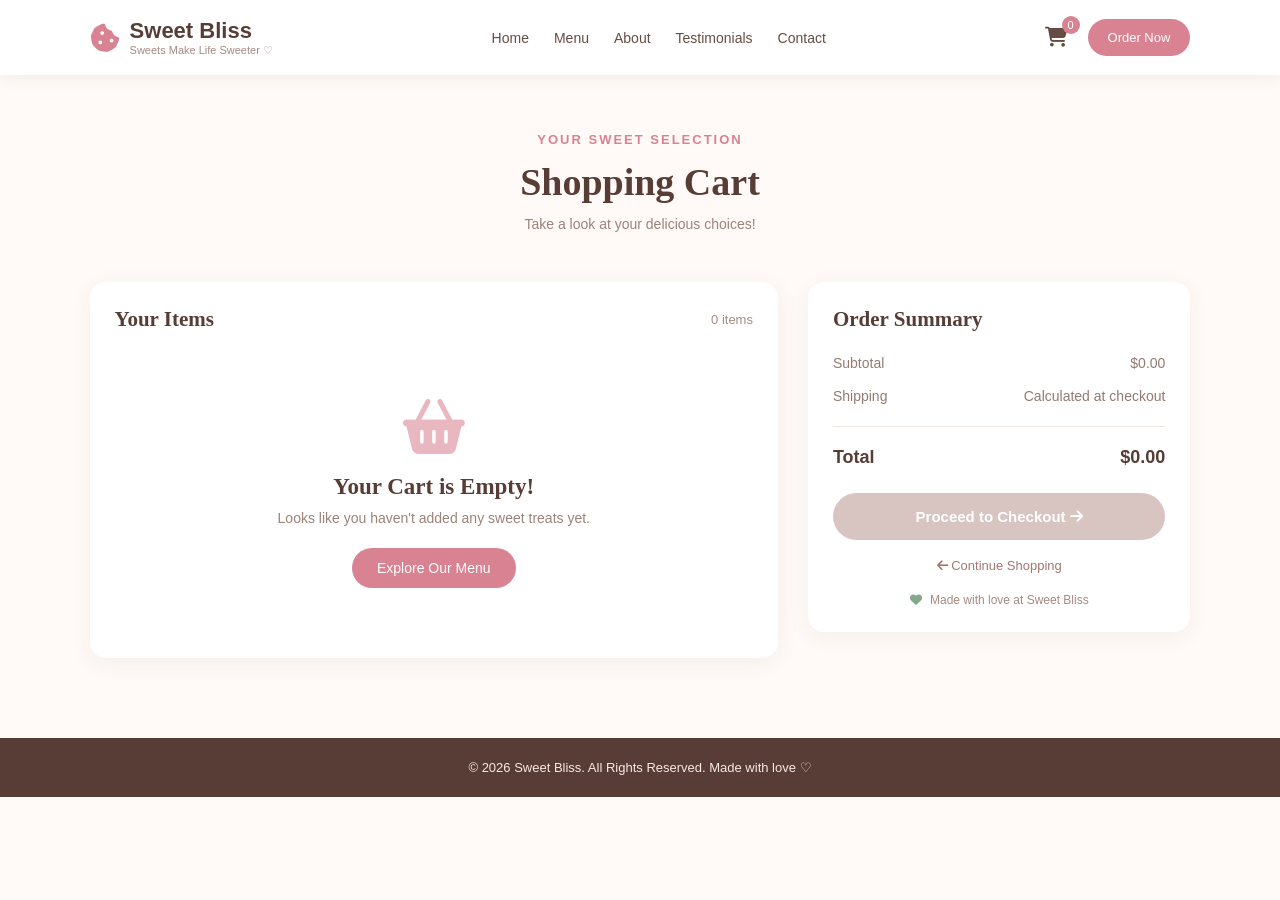
<file: cart.html>
<!DOCTYPE html>
<html lang="en">
<head>
    <meta charset="UTF-8">
    <meta name="viewport" content="width=device-width, initial-scale=1.0">
    <title>My Cart | Sweet Bliss</title>

    <link rel="stylesheet"
        href="https://cdnjs.cloudflare.com/ajax/libs/font-awesome/6.5.0/css/all.min.css">

    <link rel="stylesheet" href="cart.css">
</head>

<body>

    <!-- Navbar -->
    <header class="navbar">

        <div class="logo">
            <i class="fa-solid fa-cookie-bite logo-icon"></i>

            <div class="logo-text">
                <span class="brand-name">Sweet Bliss</span>
                <span class="tagline">Sweets Make Life Sweeter ♡</span>
            </div>
        </div>

        <nav class="nav-links">
            <a href="home.html">Home</a>
            <a href="menu.html">Menu</a>
            <a href="about.html">About</a>
            <a href="index.html#testimonials">Testimonials</a>
            <a href="contact us.html">Contact</a>
        </nav>

        <div class="nav-actions">

            <a href="cart.html" class="cart-btn">
                <i class="fa-solid fa-cart-shopping"></i>
                <span id="cart-count">0</span>
            </a>

            <a href="menu.html" class="order-now-btn">
                Order Now
            </a>

        </div>

    </header>


    <!-- Page Header -->
    <section class="page-header">

        <span class="small-title">Your Sweet Selection</span>

        <h1>Shopping Cart</h1>

        <p>Take a look at your delicious choices!</p>

    </section>


    <!-- Cart Section -->
    <main class="cart-container">

        <!-- Cart Products -->
        <section class="cart-items">

            <div class="section-heading">
                <h2>Your Items</h2>
                <span id="items-label">0 items</span>
            </div>

            <div id="cart-products"></div>

        </section>


        <!-- Order Summary -->
        <aside class="order-summary">

            <h2>Order Summary</h2>

            <div class="summary-row">
                <span>Subtotal</span>
                <span id="subtotal">$0.00</span>
            </div>

            <div class="summary-row">
                <span>Shipping</span>
                <span id="shipping">Calculated at checkout</span>
            </div>

            <div class="summary-row total">
                <span>Total</span>
                <span id="total">$0.00</span>
            </div>

            <button class="checkout-btn" id="checkout-btn">
                Proceed to Checkout
                <i class="fa-solid fa-arrow-right"></i>
            </button>

            <a href="menu.html" class="continue-shopping">
                <i class="fa-solid fa-arrow-left"></i>
                Continue Shopping
            </a>

            <p class="secure-note">
                <i class="fa-solid fa-heart"></i>
                Made with love at Sweet Bliss
            </p>

        </aside>

    </main>


    <!-- Footer -->
    <footer>
        <p>© 2026 Sweet Bliss. All Rights Reserved. Made with love ♡</p>
    </footer>


    <script src="cart.js"></script>

</body>
</html>
</file>
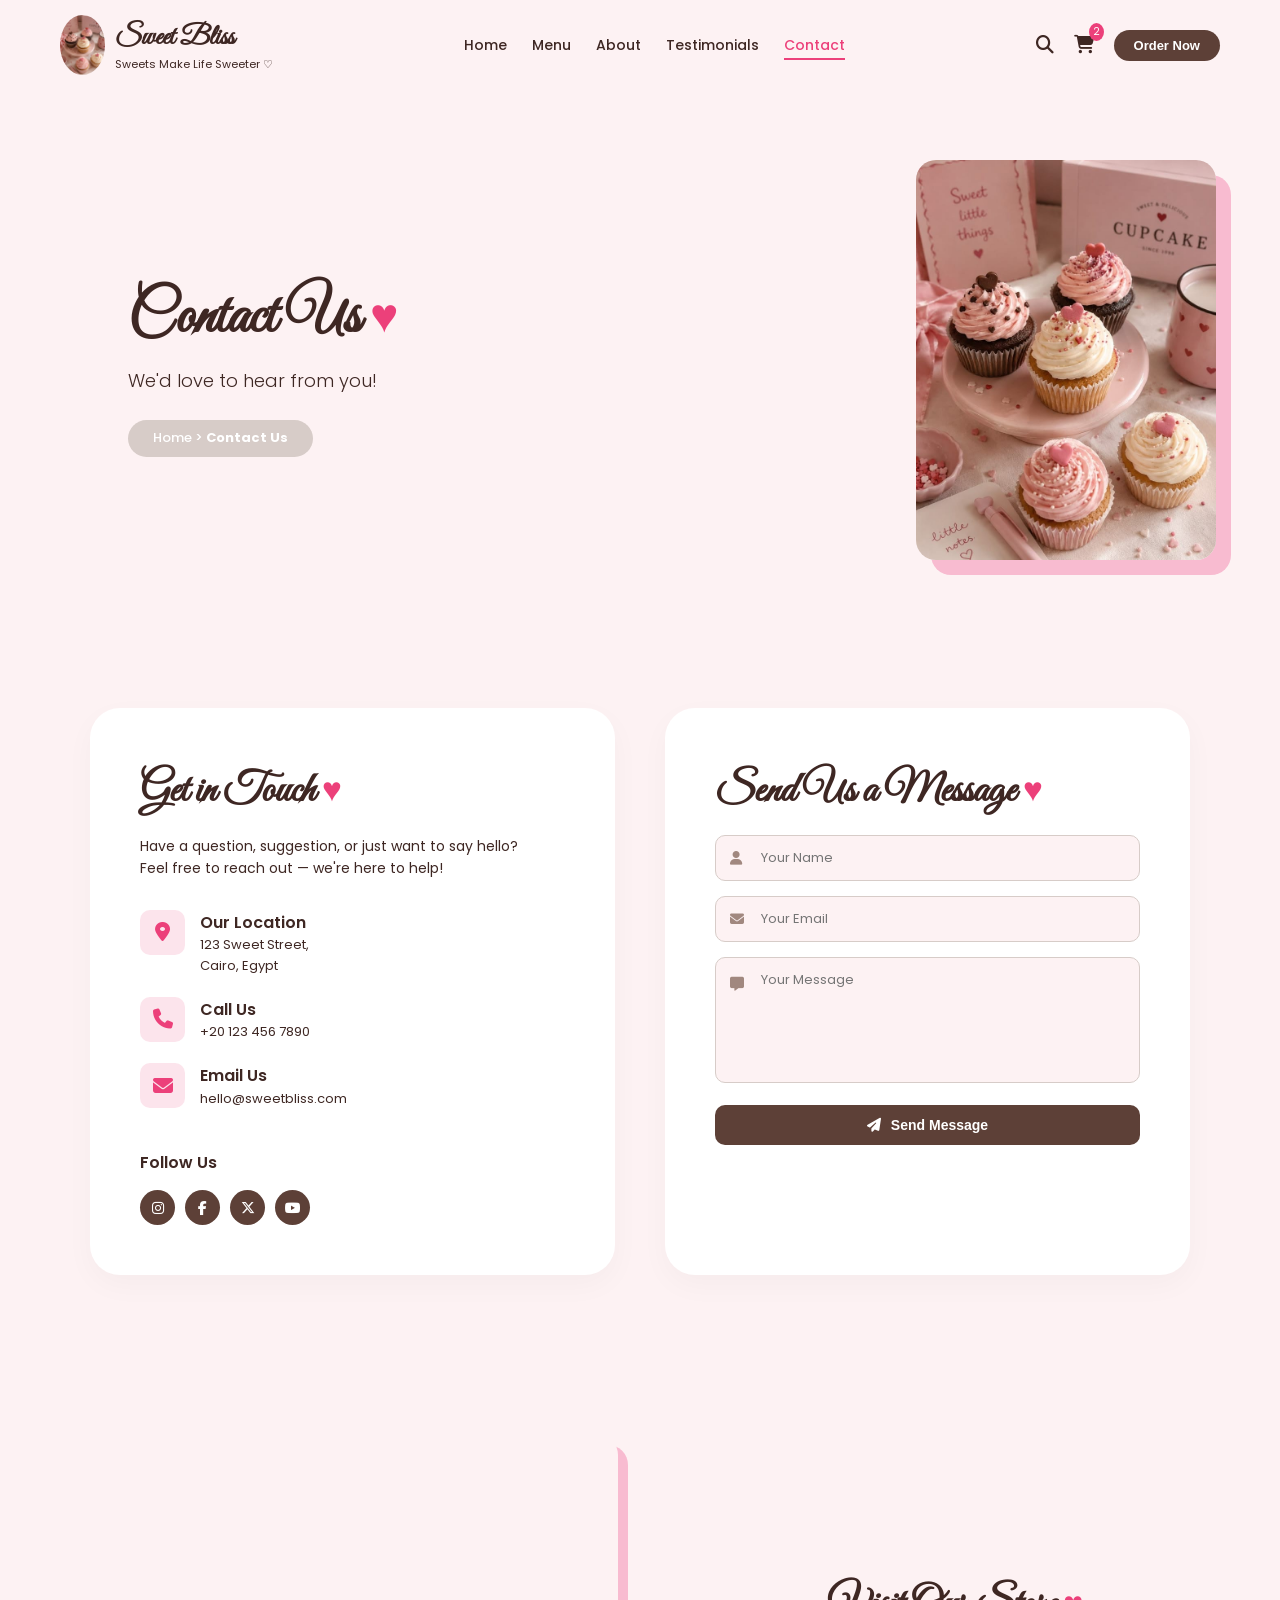
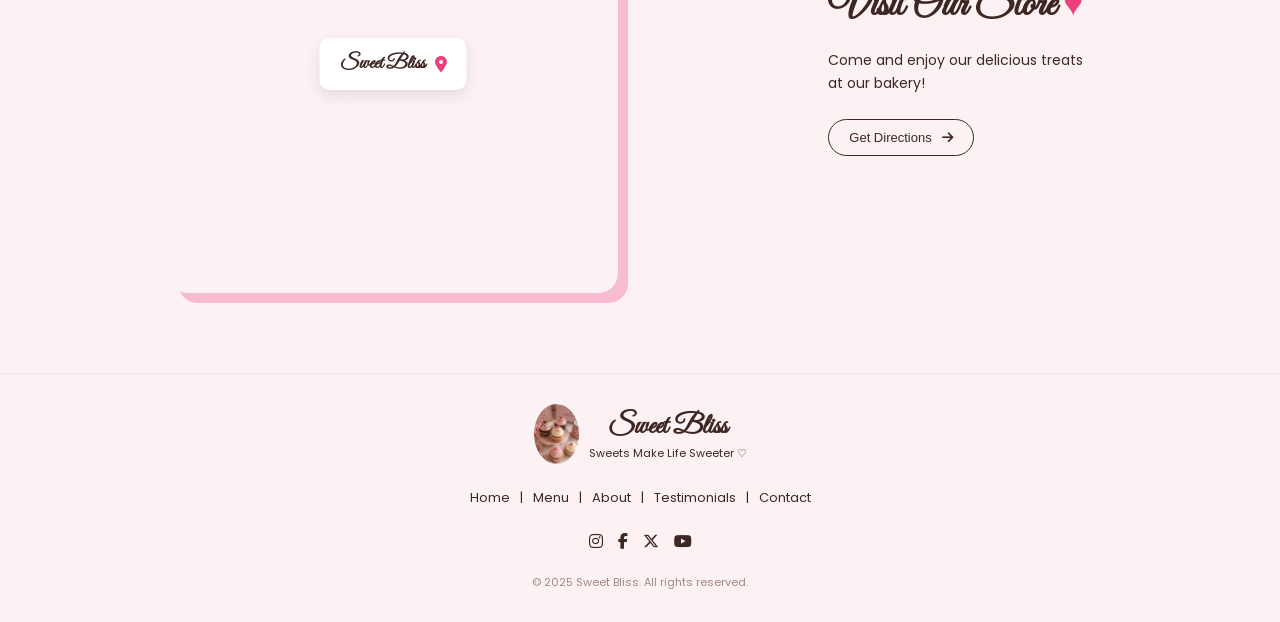
<file: contact us.html>
<!DOCTYPE html>
<html lang="en">
<head>
    <meta charset="UTF-8">
    <meta name="viewport" content="width=device-width, initial-scale=1.0">
    <title>Contact Us - Sweet Bliss</title>
    <!-- استيراد خطوط Google - مشابهة للخطوط في التصميم -->
    <link href="https://fonts.googleapis.com/css2?family=Poppins:wght@400;500;600;700&family=Great+Vibes&display=swap" rel="stylesheet">
    <!-- استيراد أيقونات FontAwesome -->
    <link rel="stylesheet" href="https://cdnjs.cloudflare.com/ajax/libs/font-awesome/6.4.0/css/all.min.css">
    <!-- ربط ملف الـ CSS المنفصل -->
    <link rel="stylesheet" href="contact us.css">
</head>
<body>

    <!-- Header / Navbar Section -->
    <header>
        <div class="header-container">
            <div class="logo">
                <!-- استبدل الرابط بصورة الشعار إذا كانت لديك -->
                <img src="./image/capcack2.jpeg" alt="Sweet Bliss Logo">
                <div>
                    <span class="brand-name">Sweet Bliss</span>
                    <p class="tagline">Sweets Make Life Sweeter ♡</p>
                </div>
            </div>
            <nav>
                <ul>
                    <li><a href="home.html">Home</a></li>
                    <li><a href="menu.html">Menu</a></li>
                    <li><a href="about.html">About</a></li>
                    <li><a href="testimonial.html">Testimonials</a></li>
                    <li><a href="contact us.html" class="active">Contact</a></li>
                </ul>
            </nav>
            <div class="header-actions">
                <i class="fa-solid fa-search"></i>
                <div class="cart-icon">
                    <i class="fa-solid fa-shopping-cart"></i>
                    <span class="cart-count">2</span>
                </div>
                <button class="order-now-btn">Order Now</button>
            </div>
        </div>
    </header>

    <!-- Hero / Title Section -->
    <section class="hero">
        <div class="hero-content">
            <h1>Contact Us <span class="heart-icon">♥</span></h1>
            <p>We'd love to hear from you!</p>
            <div class="breadcrumb">
                <a href="#">Home</a> &nbsp;&gt;&nbsp; <span class="current-page">Contact Us</span>
            </div>
        </div>
        <div class="hero-image">
            <!-- استبدل الرابط بصورة الكيكة من التصميم -->
            <img src="./image/capcack2.jpeg" alt="Delicious Berry Cheesecake" class="main-cake-img">
        </div>
    </section>

    <!-- Contact Form & Info Section -->
    <section class="contact-section">
        <div class="contact-container">
            
            <!-- Left Side: Get in Touch & Info -->
            <div class="contact-info">
                <h2>Get in Touch <span class="heart-icon">♥</span></h2>
                <p>Have a question, suggestion, or just want to say hello?<br> Feel free to reach out &mdash; we're here to help!</p>
                
                <div class="info-blocks">
                    <div class="info-block">
                        <div class="info-icon"><i class="fa-solid fa-location-dot"></i></div>
                        <div>
                            <h4>Our Location</h4>
                            <p>123 Sweet Street,<br>Cairo, Egypt</p>
                        </div>
                    </div>
                    <div class="info-block">
                        <div class="info-icon"><i class="fa-solid fa-phone"></i></div>
                        <div>
                            <h4>Call Us</h4>
                            <p>+20 123 456 7890</p>
                        </div>
                    </div>
                    <div class="info-block">
                        <div class="info-icon"><i class="fa-solid fa-envelope"></i></div>
                        <div>
                            <h4>Email Us</h4>
                            <p>hello@sweetbliss.com</p>
                        </div>
                    </div>
                </div>

                <div class="follow-us">
                    <h3>Follow Us</h3>
                    <div class="social-icons">
                        <a href="#"><i class="fa-brands fa-instagram"></i></a>
                        <a href="#"><i class="fa-brands fa-facebook-f"></i></a>
                        <a href="#"><i class="fa-brands fa-x-twitter"></i></a>
                        <a href="#"><i class="fa-brands fa-youtube"></i></a>
                    </div>
                </div>
            </div>

            <!-- Right Side: Send Us a Message Form -->
            <div class="contact-form">
                <h2>Send Us a Message <span class="heart-icon">♥</span></h2>
                <form id="contactForm">
                    <div class="input-group">
                        <i class="fa-solid fa-user input-icon"></i>
                        <input type="text" id="name" name="name" placeholder="Your Name" required>
                    </div>
                    <div class="input-group">
                        <i class="fa-solid fa-envelope input-icon"></i>
                        <input type="email" id="email" name="email" placeholder="Your Email" required>
                    </div>
                    <div class="input-group textarea-group">
                        <i class="fa-solid fa-message input-icon"></i>
                        <textarea id="message" name="message" placeholder="Your Message" rows="5" required></textarea>
                    </div>
                    <button type="submit" class="submit-btn">
                        <i class="fa-solid fa-paper-plane"></i> Send Message
                    </button>
                </form>
            </div>

        </div>
    </section>

    <!-- Visit Store Section (Map & Cupcake) -->
    <section class="visit-store">
        <div class="visit-container">
            <div class="map-container">
                <iframe src="https://www.google.com/maps/embed?pb=!1m18!1m12!1m3!1d3453.6833402780353!2d31.331069625035923!3d30.04594127492312!2m3!1f0!2f0!3f0!3m2!1i1024!2i768!4f13.1!3m3!1m2!1s0x14583f0013c8da0f%3A0x3aaf21696035b42a!2z2K3ZhNmI2YrYp9iqINin2KjZiCDYp9mE2LPYudmI2K8!5e0!3m2!1sar!2seg!4v1793822193230!5m2!1sar!2seg" width="600" height="450" style="border:0;" allowfullscreen="" loading="lazy" referrerpolicy="strict-origin-when-cross-origin"></iframe>
                <!-- استبدل الرابط بصورة الخريطة من التصميم -->
                <!-- <img src="https://maps.app.goo.gl/vbQvXBzVU9SWwN8bA" alt="Sweet Bliss Bakery Location Map"> -->
                <div class="map-overlay">
                    <div class="map-card">
                        <span class="logo-name">Sweet Bliss</span>
                        <i class="fa-solid fa-location-dot map-pin"></i>
                    </div>
                </div>
            </div>
            <div class="visit-text">
                <h2>Visit Our Store <span class="heart-icon">♥</span></h2>
                <p>Come and enjoy our delicious treats<br> at our bakery!</p>
                <button class="get-directions-btn">Get Directions <i class="fa-solid fa-arrow-right"></i></button>
            </div>
            <div class="cupcake-image">
                <!-- استبدل الرابط بصورة الكب كيك من التصميم -->
                <!-- <img src="./image/cheescik.jpeg" alt="Delicious Pink Cupcake with Cherry"> -->
            </div>
        </div>
    </section>

    <!-- Footer Section -->
    <footer>
        <div class="footer-container">
            <div class="logo">
                <img src="./image/capcack2.jpeg" alt="Sweet Bliss Logo">
                <div>
                    <span class="brand-name">Sweet Bliss</span>
                    <p class="tagline">Sweets Make Life Sweeter ♡</p>
                </div>
            </div>
            <nav class="footer-nav">
                <a href="#">Home</a> |
                <a href="#">Menu</a> |
                <a href="#">About</a> |
                <a href="#">Testimonials</a> |
                <a href="#">Contact</a>
            </nav>
            <div class="footer-social">
                <a href="#"><i class="fa-brands fa-instagram"></i></a>
                <a href="#"><i class="fa-brands fa-facebook-f"></i></a>
                <a href="#"><i class="fa-brands fa-x-twitter"></i></a>
                <a href="#"><i class="fa-brands fa-youtube"></i></a>
            </div>
            <p class="copyright">&copy; 2025 Sweet Bliss. All rights reserved.</p>
        </div>
    </footer>

    <!-- ربط ملف الـ JS المنفصل -->
    <script src="contact us.js"></script>
</body>
</html>
</file>
<file: cart.css>
* {
    margin: 0;
    padding: 0;
    box-sizing: border-box;
}

body {
    font-family: Arial, sans-serif;
    background: #fffaf7;
    color: #49352f;
}

a {
    text-decoration: none;
    color: inherit;
}

/* Navbar */
.navbar {
    background: #fff;
    padding: 18px 7%;
    display: flex;
    align-items: center;
    justify-content: space-between;
    gap: 25px;
    box-shadow: 0 3px 15px rgba(80, 45, 35, 0.07);
}

.logo {
    display: flex;
    align-items: center;
    gap: 10px;
}

.logo-icon {
    color: #d98291;
    font-size: 30px;
}

.logo-text {
    display: flex;
    flex-direction: column;
}

.brand-name {
    font-size: 22px;
    font-weight: bold;
    color: #573d35;
}

.tagline {
    color: #a58b82;
    font-size: 11px;
}

.nav-links {
    display: flex;
    gap: 25px;
}

.nav-links a {
    color: #654d44;
    font-size: 14px;
    transition: 0.3s;
}

.nav-links a:hover {
    color: #d98291;
}

.nav-actions {
    display: flex;
    align-items: center;
    gap: 20px;
}

.cart-btn {
    position: relative;
    font-size: 20px;
    color: #654d44;
}

#cart-count {
    position: absolute;
    top: -10px;
    right: -12px;
    background: #d98291;
    color: white;
    font-size: 11px;
    width: 18px;
    height: 18px;
    border-radius: 50%;
    display: flex;
    align-items: center;
    justify-content: center;
}

.order-now-btn {
    background: #d98291;
    color: white;
    padding: 11px 20px;
    border-radius: 25px;
    font-size: 13px;
}

/* Page Header */
.page-header {
    text-align: center;
    padding: 55px 20px 35px;
}

.small-title {
    color: #d98291;
    font-size: 13px;
    font-weight: bold;
    letter-spacing: 2px;
    text-transform: uppercase;
}

.page-header h1 {
    font-family: Georgia, serif;
    font-size: 38px;
    color: #573d35;
    margin: 12px 0;
}

.page-header p {
    color: #9b8379;
    font-size: 14px;
}

/* Cart Layout */
.cart-container {
    width: 86%;
    max-width: 1200px;
    margin: 15px auto 80px;
    display: grid;
    grid-template-columns: 1.8fr 1fr;
    gap: 30px;
    align-items: start;
}

.cart-items,
.order-summary {
    background: white;
    border-radius: 16px;
    padding: 25px;
    box-shadow: 0 5px 25px rgba(80, 45, 35, 0.06);
}

.section-heading {
    display: flex;
    justify-content: space-between;
    align-items: center;
    margin-bottom: 22px;
}

.section-heading h2,
.order-summary h2 {
    font-family: Georgia, serif;
    color: #573d35;
    font-size: 21px;
}

#items-label {
    color: #a58b82;
    font-size: 13px;
}

/* Product Row */
.cart-item {
    display: grid;
    grid-template-columns: 95px 1fr auto;
    gap: 18px;
    align-items: center;
    padding: 18px 0;
    border-bottom: 1px solid #f2e9e5;
}

.cart-item:last-child {
    border-bottom: none;
}

.cart-item img {
    width: 95px;
    height: 95px;
    object-fit: cover;
    border-radius: 12px;
}

.item-info h3 {
    font-size: 16px;
    color: #573d35;
    margin-bottom: 7px;
}

.item-price {
    color: #d98291;
    font-weight: bold;
    font-size: 15px;
}

.quantity-control {
    display: flex;
    align-items: center;
    gap: 13px;
    margin-top: 13px;
}

.quantity-control button {
    border: 1px solid #eadbd5;
    background: #fffaf7;
    color: #654d44;
    width: 27px;
    height: 27px;
    border-radius: 7px;
    cursor: pointer;
    font-size: 14px;
}

.quantity-control button:hover {
    background: #f8e5e8;
}

.quantity {
    font-size: 14px;
    font-weight: bold;
}

.item-actions {
    text-align: right;
}

.item-total {
    display: block;
    font-weight: bold;
    color: #573d35;
    margin-bottom: 17px;
}

.remove-btn {
    border: none;
    background: transparent;
    color: #c77c7c;
    cursor: pointer;
    font-size: 13px;
}

.remove-btn:hover {
    color: #a83d3d;
}

/* Empty Cart */
.empty-cart {
    text-align: center;
    padding: 45px 15px;
}

.empty-cart i {
    font-size: 55px;
    color: #e9b7bf;
    margin-bottom: 20px;
}

.empty-cart h3 {
    color: #573d35;
    font-family: Georgia, serif;
    font-size: 23px;
    margin-bottom: 10px;
}

.empty-cart p {
    color: #9b8379;
    font-size: 14px;
    margin-bottom: 22px;
}

.shop-btn {
    display: inline-block;
    background: #d98291;
    color: white;
    padding: 12px 25px;
    border-radius: 25px;
    font-size: 14px;
}

/* Order Summary */
.order-summary h2 {
    margin-bottom: 23px;
}

.summary-row {
    display: flex;
    justify-content: space-between;
    margin: 17px 0;
    color: #927b71;
    font-size: 14px;
}

.summary-row.total {
    border-top: 1px solid #f0e5e0;
    padding-top: 20px;
    margin-top: 22px;
    color: #573d35;
    font-size: 18px;
    font-weight: bold;
}

.checkout-btn {
    display: block;
    width: 100%;
    text-align: center;
    background: #d98291;
    color: white;
    border: none;
    border-radius: 25px;
    padding: 15px;
    font-size: 15px;
    font-weight: bold;
    margin-top: 25px;
    cursor: pointer;
    transition: 0.3s;
}

.checkout-btn:hover {
    background: #c76e7e;
}

.checkout-btn:disabled {
    background: #d8c5c1;
    cursor: not-allowed;
}

.continue-shopping {
    display: block;
    text-align: center;
    color: #a47770;
    font-size: 13px;
    margin-top: 18px;
}

.continue-shopping:hover {
    color: #d98291;
}

.secure-note {
    text-align: center;
    color: #a58b82;
    font-size: 12px;
    margin-top: 20px;
}

.secure-note i {
    color: #83a88a;
    margin-right: 5px;
}

/* Footer */
footer {
    background: #573d35;
    color: #f8e9e5;
    text-align: center;
    padding: 22px;
    font-size: 13px;
}

/* Responsive */
@media (max-width: 900px) {
    .cart-container {
        grid-template-columns: 1fr;
    }

    .nav-links {
        gap: 12px;
    }
}

@media (max-width: 650px) {
    .navbar {
        flex-wrap: wrap;
        padding: 15px 5%;
    }

    .nav-links {
        order: 3;
        width: 100%;
        justify-content: center;
        flex-wrap: wrap;
    }

    .nav-actions {
        gap: 15px;
    }

    .order-now-btn {
        padding: 9px 13px;
    }

    .cart-container {
        width: 92%;
    }

    .cart-items,
    .order-summary {
        padding: 18px;
    }

    .cart-item {
        grid-template-columns: 75px 1fr;
        gap: 12px;
    }

    .cart-item img {
        width: 75px;
        height: 75px;
    }

    .item-actions {
        grid-column: 2;
        display: flex;
        justify-content: space-between;
        align-items: center;
        text-align: left;
    }

    .item-total {
        margin: 0;
    }

    .page-header h1 {
        font-size: 30px;
    }
}
</file>
<file: contact us.css>
/* --- تعريف المتغيرات والألوان الأساسية --- */
:root {
    --primary-pink: #fdf2f3; /* لون الخلفية الوردي الفاتح جداً */
    --accent-pink: #f8bbd0;  /* لون وردي أغمق للظلال والعناصر */
    --text-dark: #3e2723;    /* لون النص البني الداكن */
    --input-bg: #fff;
    --button-bg: #5d4037;   /* لون الأزرار البني الداكن */
    --button-hover: #4e342e;
    --heart-color: #ec407a;
    --font-family-poppins: 'Poppins', sans-serif;
    --font-family-script: 'Great Vibes', cursive;
}

/* --- تنسيقات عامة للصفحة --- */
* {
    margin: 0;
    padding: 0;
    box-sizing: border-box;
}

body {
    font-family: var(--font-family-poppins);
    color: var(--text-dark);
    background-color: var(--primary-pink);
    line-height: 1.6;
    overflow-x: hidden;
}

a {
    text-decoration: none;
    color: inherit;
    transition: 0.3s;
}

ul {
    list-style: none;
}

.heart-icon {
    color: var(--heart-color);
    font-size: 0.8em;
}

/* --- تنسيقات الـ Header --- */
header {
    background-color: var(--primary-pink);
    padding: 15px 0;
    position: fixed;
    top: 0;
    width: 100%;
    z-index: 1000;
}

.header-container {
    max-width: 1200px;
    margin: 0 auto;
    padding: 0 20px;
    display: flex;
    justify-content: space-between;
    align-items: center;
}

.logo {
    display: flex;
    align-items: center;
    gap: 10px;
}

.logo img {
    height: 60px;
    border-radius: 50%; /* إذا كان الشعار دائري */
}

.brand-name {
    font-family: var(--font-family-script);
    font-size: 28px;
    font-weight: 700;
    color: var(--text-dark);
}

.tagline {
    font-size: 11px;
    color: var(--text-dark);
    margin-top: -5px;
}

header nav ul {
    display: flex;
    gap: 25px;
}

header nav ul li a {
    font-size: 14px;
    font-weight: 500;
}

header nav ul li a:hover, header nav ul li a.active {
    color: var(--heart-color);
    border-bottom: 2px solid var(--heart-color);
    padding-bottom: 3px;
}

.header-actions {
    display: flex;
    align-items: center;
    gap: 20px;
    font-size: 18px;
}

.cart-icon {
    position: relative;
}

.cart-count {
    position: absolute;
    top: -8px;
    right: -10px;
    background-color: var(--heart-color);
    color: white;
    font-size: 10px;
    padding: 1px 4px;
    border-radius: 50%;
}
.main-cake-img{
    height: 400px;
    object-fit: cover;
}
.order-now-btn {
    background-color: var(--button-bg);
    color: white;
    border: none;
    padding: 8px 20px;
    border-radius: 20px;
    font-size: 13px;
    font-weight: 600;
    cursor: pointer;
    transition: 0.3s;
}

.order-now-btn:hover {
    background-color: var(--button-hover);
    transform: translateY(-2px);
}

/* --- تنسيقات الـ Hero Section --- */
.hero {
    margin-top: 100px; /* للتعويض عن الهيدر الثابت */
    padding: 60px 0;
    display: flex;
    align-items: center;
    justify-content: space-between;
    padding-left: 10%;
    padding-right: 5%;
}

.hero-content {
    max-width: 50%;
}

.hero-content h1 {
    font-family: var(--font-family-script);
    font-size: 60px;
    color: var(--text-dark);
}

.hero-content p {
    font-size: 18px;
    font-weight: 300;
    color: var(--text-dark);
    margin-bottom: 25px;
}

.breadcrumb {
    background-color: #d7ccc8; /* لون بني فاتح للخلفية */
    color: white;
    display: inline-flex;
    padding: 8px 25px;
    border-radius: 25px;
    font-size: 13px;
    font-weight: 500;
}

.breadcrumb a {
    color: white;
}
.breadcrumb a:hover {
    color: var(--primary-pink);
}

.current-page {
    font-weight: 700;
}

.hero-image img.main-cake-img {
    max-width: 500px;
    border-radius: 20px;
    box-shadow: 15px 15px 0 var(--accent-pink); /* تأثير الظل القوي الوردي */
}

/* --- تنسيقات الـ Contact Section --- */
.contact-section {
    padding: 80px 0;
    display: flex;
    justify-content: center;
}

.contact-container {
    max-width: 1100px;
    width: 90%;
    display: flex;
    gap: 50px;
}

.contact-info, .contact-form {
    background-color: white;
    padding: 50px;
    border-radius: 30px;
    flex: 1;
    box-shadow: 0 10px 30px rgba(0,0,0,0.03); /* ظل خفيف جداً */
}

h2 {
    font-family: var(--font-family-script);
    font-size: 42px;
    color: var(--text-dark);
    margin-bottom: 10px;
}

.contact-info p {
    font-size: 14px;
    color: var(--text-dark);
    margin-bottom: 30px;
}

.info-blocks {
    display: flex;
    flex-direction: column;
    gap: 20px;
}

.info-block {
    display: flex;
    align-items: flex-start;
    gap: 15px;
}

.info-icon {
    color: var(--heart-color);
    font-size: 20px;
    background-color: #fce4ec; /* لون خلفية أيقونة وردي */
    width: 45px;
    height: 45px;
    display: flex;
    justify-content: center;
    align-items: center;
    border-radius: 10px;
}

.info-block h4 {
    font-size: 16px;
    font-weight: 600;
}

.info-block p {
    font-size: 13px;
    margin-bottom: 0;
}

.follow-us {
    margin-top: 40px;
}

.follow-us h3 {
    font-size: 16px;
    font-weight: 600;
    margin-bottom: 15px;
}

.social-icons {
    display: flex;
    gap: 10px;
}

.social-icons a {
    color: white;
    background-color: var(--button-bg);
    width: 35px;
    height: 35px;
    display: flex;
    justify-content: center;
    align-items: center;
    border-radius: 50%;
    font-size: 14px;
}

.social-icons a:hover {
    background-color: var(--heart-color);
    transform: scale(1.1);
}

/* --- تنسيقات النموذج (Form) --- */
.input-group {
    position: relative;
    margin-bottom: 15px;
}

.input-icon {
    position: absolute;
    left: 15px;
    top: 50%;
    transform: translateY(-50%);
    color: #a1887f; /* لون أيقونة الإدخال */
    font-size: 14px;
}

.input-group input, .input-group textarea {
    width: 100%;
    padding: 12px 15px 12px 45px;
    border: 1px solid #d7ccc8; /* لون حدود فاتح جداً */
    border-radius: 10px;
    font-family: var(--font-family-poppins);
    font-size: 13px;
    background-color: #fdf2f3; /* لون خلفية المدخلات الوردي */
}

.input-group input:focus, .input-group textarea:focus {
    outline: none;
    border-color: var(--heart-color);
}

.textarea-group .input-icon {
    top: 20px;
    transform: none;
}

.input-group textarea {
    resize: none;
}

.submit-btn {
    width: 100%;
    background-color: var(--button-bg);
    color: white;
    border: none;
    padding: 12px;
    border-radius: 10px;
    font-size: 14px;
    font-weight: 600;
    cursor: pointer;
    transition: 0.3s;
    display: flex;
    justify-content: center;
    align-items: center;
    gap: 10px;
}

.submit-btn:hover {
    background-color: var(--button-hover);
}

/* --- تنسيقات الـ Visit Store Section --- */
.visit-store {
    padding: 80px 0;
}

.visit-container {
    max-width: 1200px;
    margin: 0 auto;
    display: flex;
    align-items: center;
    justify-content: space-between;
    padding-left: 10%;
    position: relative;
}

.map-container {
    position: relative;
    max-width: 450px;
    border-radius: 20px;
    overflow: hidden;
    box-shadow: 10px 10px 0 var(--accent-pink); /* تأثير الظل القوي الوردي للخريطة */
}

.map-container img {
    width: 100%;
}

.map-overlay {
    position: absolute;
    top: 50%;
    left: 50%;
    transform: translate(-50%, -50%);
}

.map-card {
    background-color: white;
    padding: 10px 20px;
    border-radius: 10px;
    display: flex;
    align-items: center;
    gap: 10px;
    box-shadow: 0 5px 15px rgba(0,0,0,0.1);
}

.logo-name {
    font-family: var(--font-family-script);
    font-size: 20px;
    font-weight: 700;
}

.map-pin {
    color: var(--heart-color);
}

.visit-text {
    max-width: 30%;
    margin-left: 5%;
}

.visit-text p {
    font-size: 14px;
    margin-bottom: 25px;
}

.get-directions-btn {
    background-color: transparent;
    color: var(--text-dark);
    border: 1px solid var(--text-dark);
    padding: 10px 20px;
    border-radius: 20px;
    font-size: 13px;
    font-weight: 500;
    cursor: pointer;
    transition: 0.3s;
    display: flex;
    align-items: center;
    gap: 10px;
}

.get-directions-btn:hover {
    background-color: var(--text-dark);
    color: white;
}

.cupcake-image img {
    position: absolute;
    right: 5%;
    bottom: -80px;
    max-width: 300px;
}

/* --- تنسيقات الـ Footer Section --- */
footer {
    background-color: var(--primary-pink);
    padding: 30px 0;
    border-top: 1px solid rgba(0,0,0,0.05); /* خط فاصل خفيف */
    text-align: center;
}

.footer-container {
    max-width: 1200px;
    margin: 0 auto;
    padding: 0 20px;
}

footer .logo {
    justify-content: center;
    margin-bottom: 20px;
}

.footer-nav {
    font-size: 13px;
    margin-bottom: 20px;
    display: inline-flex;
    gap: 10px;
}

.footer-nav a:hover {
    color: var(--heart-color);
}

.footer-social {
    display: flex;
    justify-content: center;
    gap: 15px;
    font-size: 16px;
    color: var(--text-dark);
    margin-bottom: 20px;
}

.footer-social a:hover {
    color: var(--heart-color);
}

.copyright {
    font-size: 11px;
    color: #a1887f; /* لون حقوق الطبع والنشر */
}

/* استعلامات الوسائط (Responsive Design) للهواتف */
@media (max-width: 768px) {
    header nav ul {
        display: none; /* إخفاء القائمة في الشاشات الصغيرة (يحتاج لقائمة جانبية جافا سكريبت) */
    }

    .hero {
        flex-direction: column;
        padding: 60px 20px;
        text-align: center;
    }

    .hero-content {
        max-width: 100%;
        margin-bottom: 40px;
    }

    .hero-image img.main-cake-img {
        max-width: 100%;
    }

    .contact-container {
        flex-direction: column;
    }

    .visit-container {
        flex-direction: column;
        padding: 60px 20px;
        text-align: center;
    }

    .visit-text {
        max-width: 100%;
        margin-left: 0;
        margin-top: 40px;
        margin-bottom: 40px;
    }

    .get-directions-btn {
        margin: 0 auto;
    }

    .cupcake-image img {
        position: relative;
        right: auto;
        bottom: auto;
        margin-top: 40px;
        max-width: 100%;
    }
}
</file>
